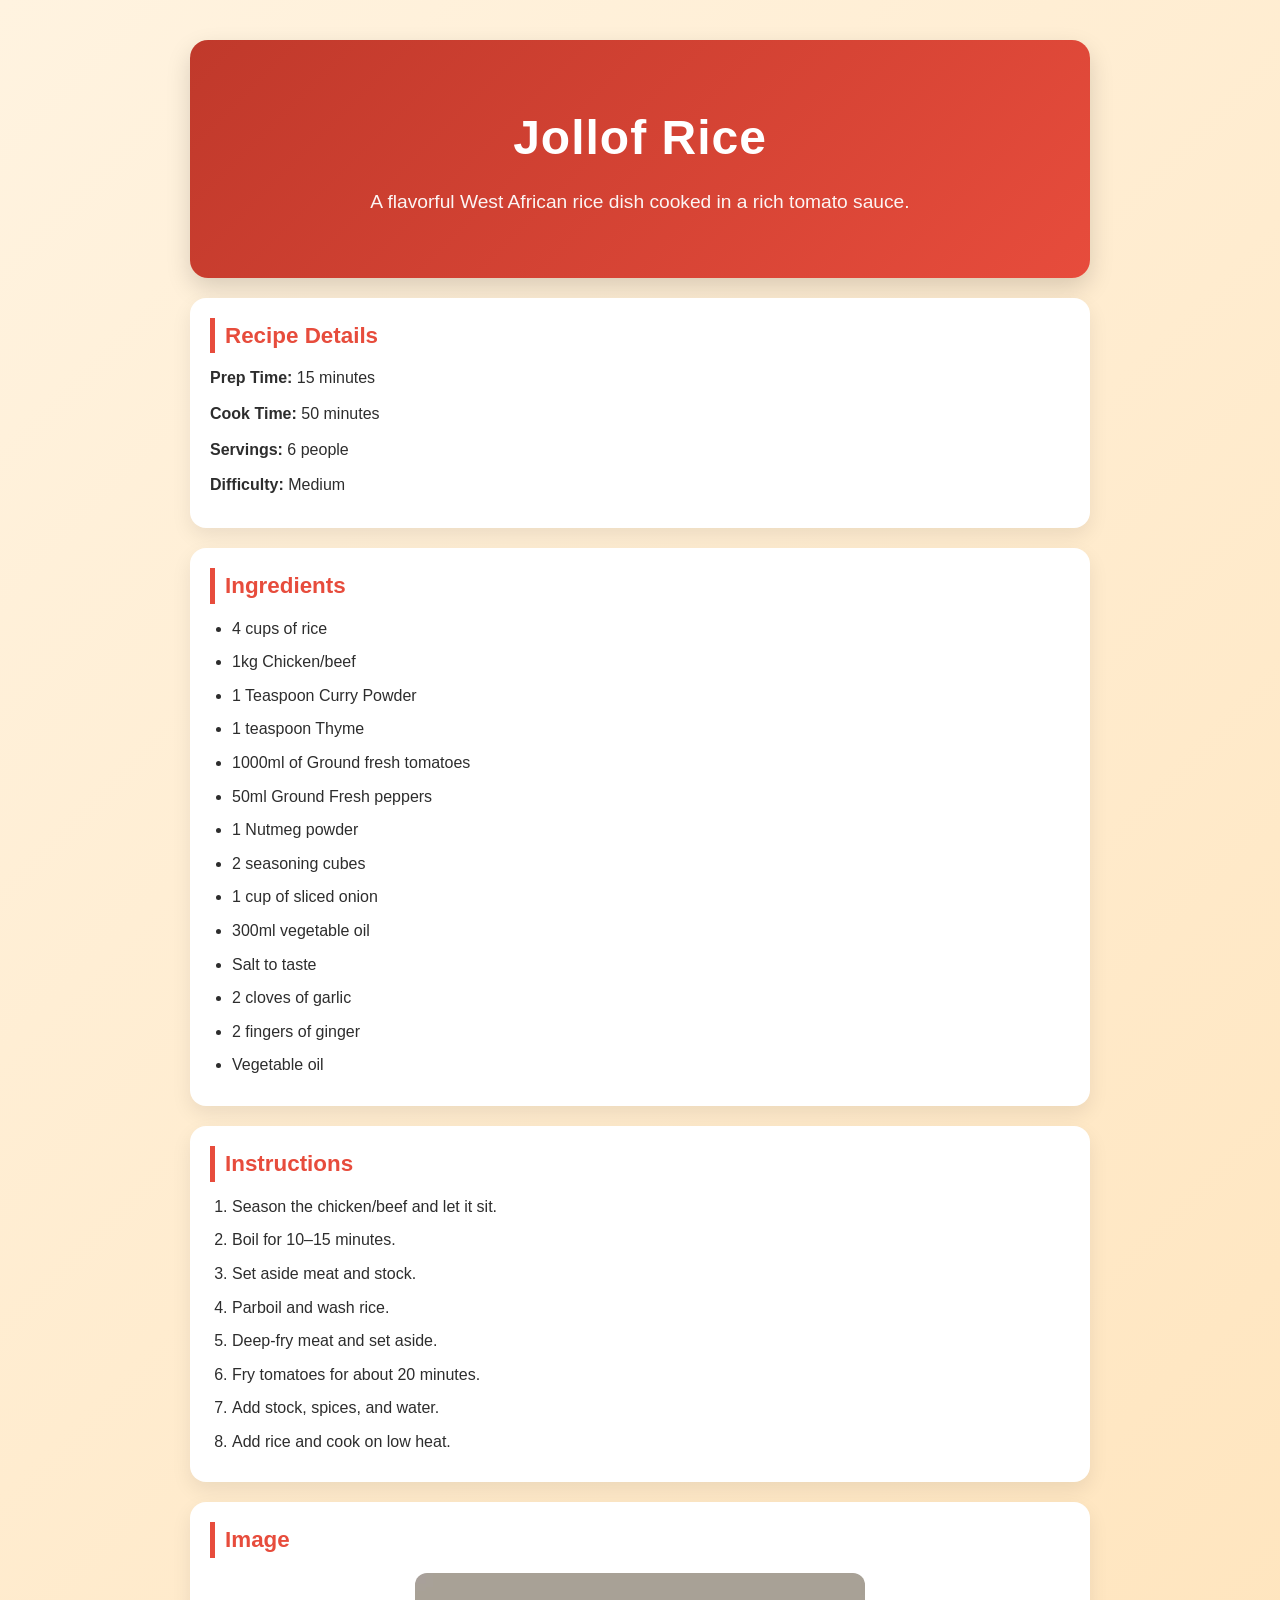
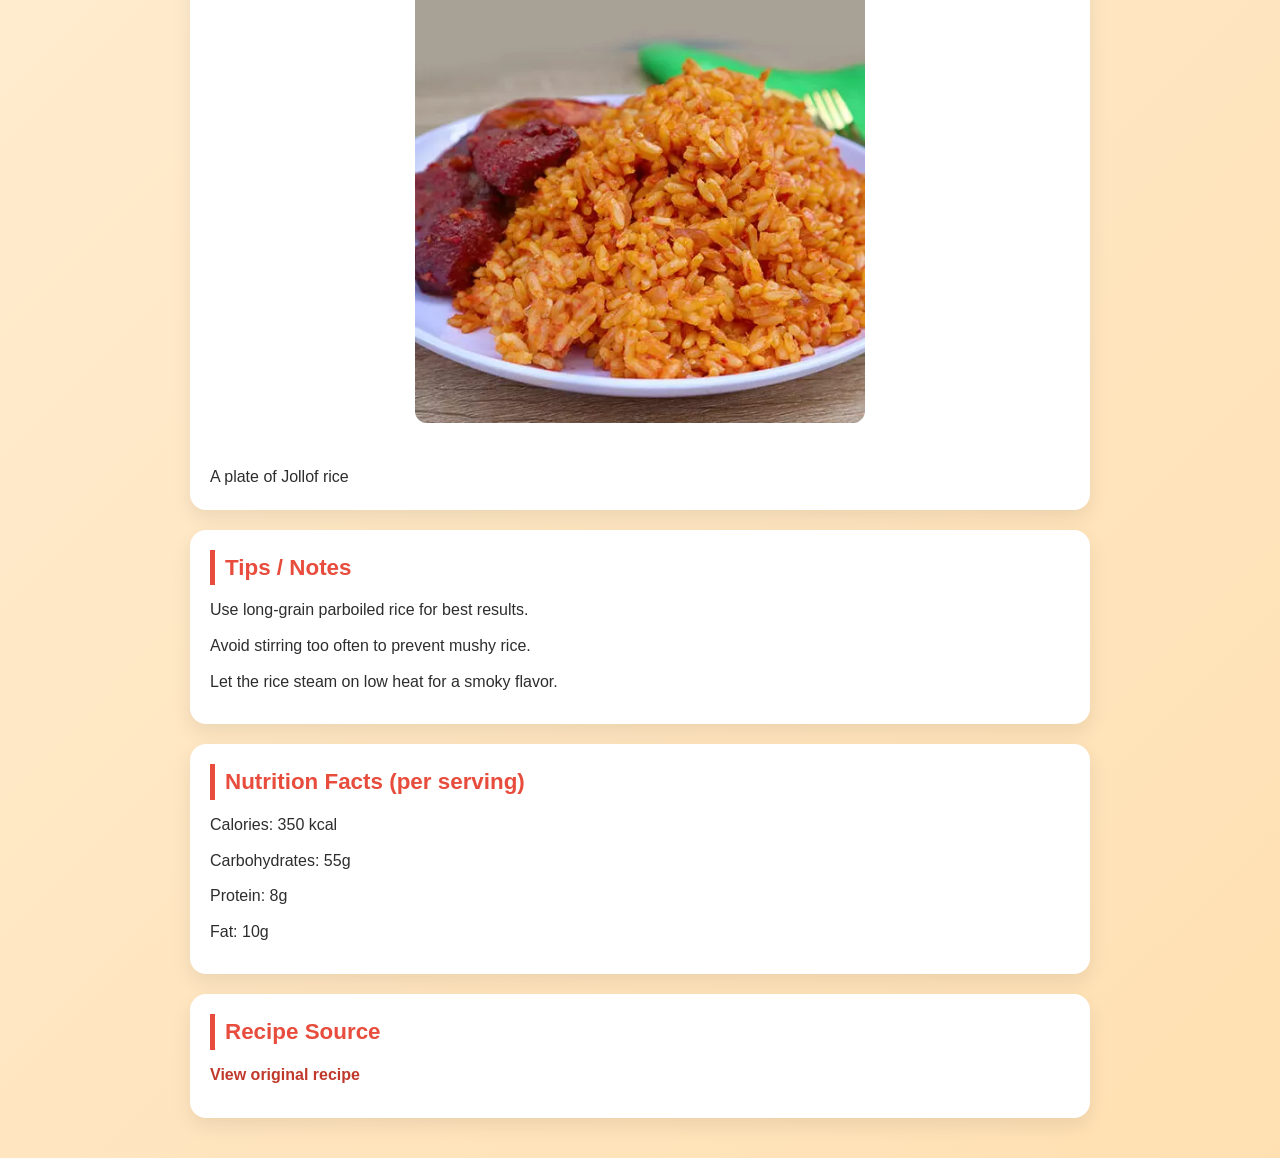
<file: index.html>
<!DOCTYPE html>
<html lang="en">

<head>
    <meta charset="UTF-8">
    <meta name="viewport" content="width=device-width, initial-scale=1.0">
    <title>Nigerian Jollof Rice Recipe</title>

    <link rel="stylesheet" href="style.css">
</head>

<body>

    <!-- Recipe Name & Description -->
    <header class="hero">
        <h1>Jollof Rice</h1>
        <p>A flavorful West African rice dish cooked in a rich tomato sauce.</p>
    </header>

    <!-- Recipe Details -->
    <section>
        <h2>Recipe Details</h2>
        <p><strong>Prep Time:</strong> 15 minutes</p>
        <p><strong>Cook Time:</strong> 50 minutes</p>
        <p><strong>Servings:</strong> 6 people</p>
        <p><strong>Difficulty:</strong> Medium</p>
    </section>

    <!-- Ingredients List -->
    <section>
        <h2>Ingredients</h2>
        <ul>
            <li>4 cups of rice</li>
            <li>1kg Chicken/beef</li>
            <li>1 Teaspoon Curry Powder</li>
            <li>1 teaspoon Thyme</li>
            <li>1000ml of Ground fresh tomatoes</li>
            <li>50ml Ground Fresh peppers</li>
            <li>1 Nutmeg powder</li>
            <li>2 seasoning cubes</li>
            <li>1 cup of sliced onion</li>
            <li>300ml vegetable oil</li>
            <li>Salt to taste</li>
            <li>2 cloves of garlic</li>
            <li>2 fingers of ginger</li>
            <li>Vegetable oil</li>
        </ul>
    </section>

    <!-- Instructions -->
    <section>
        <h2>Instructions</h2>
        <ol>
            <li>Season the chicken/beef and let it sit.</li>
            <li>Boil for 10–15 minutes.</li>
            <li>Set aside meat and stock.</li>
            <li>Parboil and wash rice.</li>
            <li>Deep-fry meat and set aside.</li>
            <li>Fry tomatoes for about 20 minutes.</li>
            <li>Add stock, spices, and water.</li>
            <li>Add rice and cook on low heat.</li>
        </ol>
    </section>

    <!-- Image -->
    <section>
        <h2>Image</h2>
        <img src="images/jollof_rice_recipe1-500x500.webp" alt="A plate of Jollof Rice" width="300">
        <br> A plate of Jollof rice
    </section>

    <!-- Tips / Notes -->
    <section>
        <h2>Tips / Notes</h2>
        <p>Use long-grain parboiled rice for best results.</p>
        <p>Avoid stirring too often to prevent mushy rice.</p>
        <p>Let the rice steam on low heat for a smoky flavor.</p>
    </section>

    <!-- Nutrition Facts -->
    <section>
        <h2>Nutrition Facts (per serving)</h2>
        <p>Calories: 350 kcal</p>
        <p>Carbohydrates: 55g</p>
        <p>Protein: 8g</p>
        <p>Fat: 10g</p>
    </section>

    <!-- Source Link -->
    <section>
        <h2>Recipe Source</h2>
        <p>
            <a href="https://allnigerianfoods.com/nigerian-jellof-rice/" target="_blank">
                View original recipe
            </a>
        </p>
    </section>

</body>

</html>
</file>
<file: style.css>
/* RESET */
* {
    margin: 0;
    padding: 0;
    box-sizing: border-box;
}

/* BASE */
body {
    font-family: 'Segoe UI', Roboto, Arial, sans-serif;
    background: linear-gradient(135deg, #fff3e0, #ffe0b2);
    color: #2d2d2d;
    line-height: 1.6;
}

/* MAIN LAYOUT */
body {
    padding: 20px;
}

/* CARD STYLE FOR SECTIONS */
section {
    background: #ffffff;
    max-width: 900px;
    margin: 20px auto;
    padding: 20px;
    border-radius: 16px;
    box-shadow: 0 8px 20px rgba(0,0,0,0.08);
    transition: transform 0.25s ease, box-shadow 0.25s ease;
}

/* hover interaction */
section:hover {
    transform: translateY(-4px);
    box-shadow: 0 12px 25px rgba(0,0,0,0.12);
}

/* PROFESSIONAL HEADER (HERO SECTION) */
.hero {
    text-align: center;
    padding: 60px 20px;
    margin: 20px auto;
    max-width: 900px;

    /* soft gradient background */
    background: linear-gradient(135deg, #c0392b, #e74c3c);
    color: white;

    border-radius: 18px;
    box-shadow: 0 10px 25px rgba(0,0,0,0.15);
}

/* TITLE */
.hero h1 {
    font-size: 3rem;
    letter-spacing: 1px;
    margin-bottom: 10px;
    font-weight: 700;
}

/* SUBTITLE */
.hero p {
    font-size: 1.2rem;
    max-width: 600px;
    margin: 0 auto;
    opacity: 0.95;
}

/* MOBILE RESPONSIVENESS */
@media (max-width: 768px) {
    .hero {
        padding: 40px 15px;
    }

    .hero h1 {
        font-size: 2.2rem;
    }

    .hero p {
        font-size: 1rem;
    }
}

/* SECTION HEADINGS */
h2 {
    color: #e74c3c;
    font-size: 1.4rem;
    margin-bottom: 12px;
    border-left: 5px solid #e74c3c;
    padding-left: 10px;
}

/* TEXT */
p {
    margin-bottom: 10px;
}

/* LISTS */
ul, ol {
    padding-left: 22px;
}

li {
    margin-bottom: 8px;
}

/*  */
img {
    width: 100%;
    max-width: 450px;
    display: block;
    margin: 15px auto;
    border-radius: 12px;
}

/* LINK STYLE */
a {
    color: #c0392b;
    font-weight: bold;
    text-decoration: none;
}

a:hover {
    text-decoration: underline;
}

/* =========================
   MOBILE RESPONSIVENESS
========================= */
@media (max-width: 768px) {

    h1 {
        font-size: 2.2rem;
    }

    section {
        padding: 15px;
        margin: 15px 10px;
    }

    body {
        padding: 10px;
    }
}

@media (max-width: 480px) {

    h1 {
        font-size: 1.8rem;
    }

    h2 {
        font-size: 1.2rem;
    }

    header p {
        font-size: 1rem;
    }

    section {
        border-radius: 12px;
    }
}
</file>
